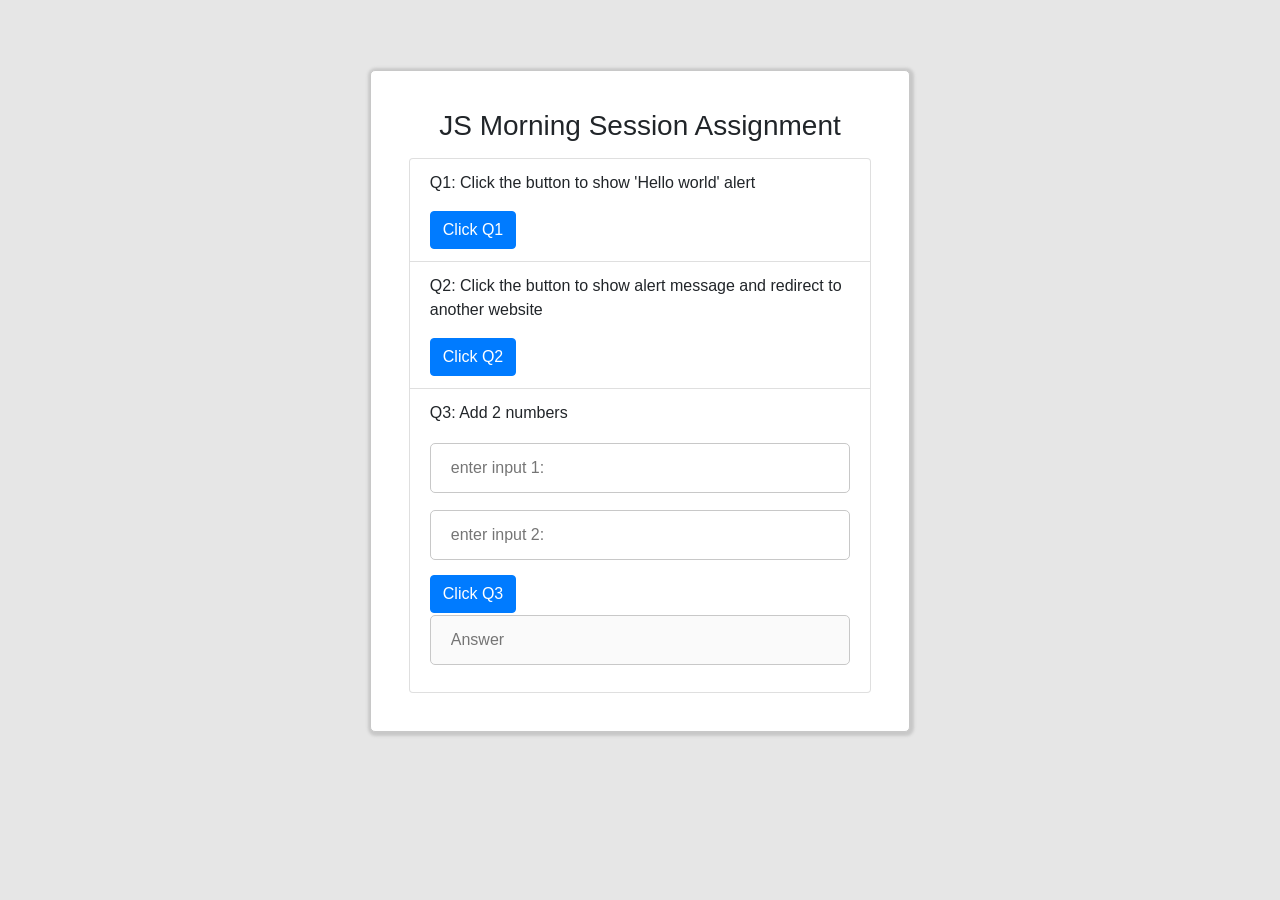
<file: Javascript-Morning/index.html>
<html>
    <head>
        <!-- Bootstrap CSS -->
    
    <link rel="stylesheet" href="https://stackpath.bootstrapcdn.com/bootstrap/4.3.1/css/bootstrap.min.css" integrity="sha384-ggOyR0iXCbMQv3Xipma34MD+dH/1fQ784/j6cY/iJTQUOhcWr7x9JvoRxT2MZw1T" crossorigin="anonymous">
    <meta name="author" content="Sheik Abudhahir K">
    <title>Javascript Assignment</title>
    <style>
        input{
            width: 100%;
            padding: 12px 20px;
            margin-top: 2px;
            margin-bottom: 15px;
            display: inline-block;
            border: 1px solid rgb(200,200,200);
            box-sizing: border-box;
            border-radius: 5px;
        }

        .box{
            margin-top: 10%;
            background-color: #fff;
            border: 1px solid rgb(200,200,200);
            border-radius: 5px;
            padding: 7%;
            box-shadow: 1px 1px 3px 3px rgb(200, 200, 200);
        }
        
        .bg{
            background-color: rgb(230, 230, 230);
        }
        
    </style>
    </head>
    <body class="bg">
        <div class="Container mt-3">
            <div class="row">
              <div class="col-md-3">
                
              </div>
              <div class="col-md-6">
                <form>
                    <div class="Container box">
                        
                        <h3 style="text-align: center;" class="mb-3">JS Morning Session Assignment</h3>
                        <ul class="list-group">
                            <li class="list-group-item"><p>Q1: Click the button to  show 'Hello world' alert</p><button class="btn btn-primary" onclick="alert('Hello World')">Click Q1</button></li>
                            <li class="list-group-item"><p>Q2: Click the button to  show alert message and redirect to another website</p><button class="btn btn-primary" onclick="return q2()">Click Q2</button></li></a>
                            <li class="list-group-item"><p>Q3: Add 2 numbers</p>
                                <input id="num1" type="number" placeholder="enter input 1: " required>
                                <input id="num2" type="number" placeholder="enter input 2: " required>
                                <button class="btn btn-primary" onclick="return sum()">Click Q3</button><br>
                                <input id="result" type="number" placeholder="Answer" disabled>
                            </li>
                        </ul>
                        
                        
                    </div>
                </form>
              </div>
              <div class="col-md-3">
                
              </div>
            </div>
          </div>

          <script>
              function q2(){
                  window.alert("Thanks for visiting my site");
                  window.location = "https://www.facebook.com/";
                  return false;
              }

              function sum(){
                  var num1 = document.getElementById("num1").value;
                  var num2 = document.getElementById("num2").value;

                  var sum = parseInt(num1)+parseInt(num2);

                  document.getElementById("result").value = sum;
                  return false;
              }
          </script>
        
    </body>
</html>
</file>
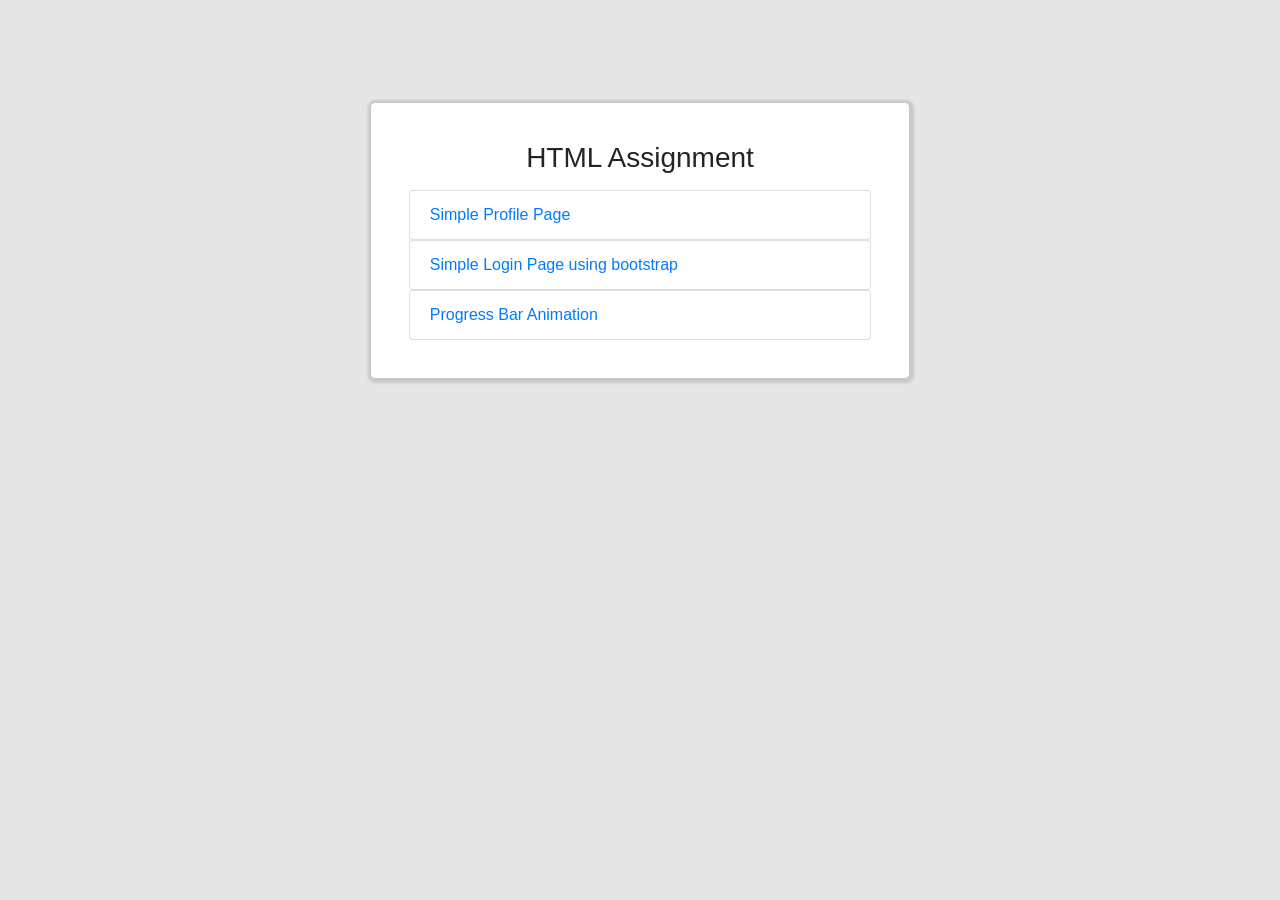
<file: html-css-Afternoon/Assignment/index.html>
<html>
    <head>
        <!-- Bootstrap CSS -->
    
    <link rel="stylesheet" href="https://stackpath.bootstrapcdn.com/bootstrap/4.3.1/css/bootstrap.min.css" integrity="sha384-ggOyR0iXCbMQv3Xipma34MD+dH/1fQ784/j6cY/iJTQUOhcWr7x9JvoRxT2MZw1T" crossorigin="anonymous">
    <link rel="shortcut icon" href="./favicon.png">
    <meta name="author" content="Sheik Abudhahir K">
    <title>HTML Assignment</title>
    <style>
        input[type=text], input[type=password] {
            width: 100%;
            padding: 12px 20px;
            margin-top: 2px;
            margin-bottom: 15px;
            display: inline-block;
            border: 1px solid rgb(200,200,200);
            box-sizing: border-box;
            border-radius: 5px;
        }

        .box{
            margin-top: 10%;
            background-color: #fff;
            border: 1px solid rgb(200,200,200);
            border-radius: 5px;
            padding: 7%;
            box-shadow: 1px 1px 3px 3px rgb(200, 200, 200);
        }
        .size{
            width: 25%;
            float: right;
        }
        .bg{
            background-color: rgb(230, 230, 230);
        }
        .img{
            width: 5%;
            height: 6%;
        }
    </style>
    </head>
    <body class="bg">
        <div class="Container mt-5">
            <div class="row">
              <div class="col-md-3">
                
              </div>
              <div class="col-md-6">
                <form>
                    <div class="Container box">
                        
                        <h3 style="text-align: center;" class="mb-3">HTML Assignment</h3>
                        <ul class="list-group">
                           <a href="./Profile page/index.html" target="_blank"> <li class="list-group-item">Simple Profile Page</li></a>
                           <a href="./Login page/index.html" target="_blank"> <li class="list-group-item">Simple Login Page using bootstrap</li></a>
                           <a href="./Progress Bar/index.html" target="_blank"> <li class="list-group-item">Progress Bar Animation</li></a>
                        </ul>
                        
                        
                    </div>
                </form>
              </div>
              <div class="col-md-3">
                
              </div>
            </div>
          </div>
          <script src="https://stackpath.bootstrapcdn.com/bootstrap/4.3.1/js/bootstrap.min.js" integrity="sha384-JjSmVgyd0p3pXB1rRibZUAYoIIy6OrQ6VrjIEaFf/nJGzIxFDsf4x0xIM+B07jRM" crossorigin="anonymous"></script>
        <script src="https://code.jquery.com/jquery-3.3.1.slim.min.js" integrity="sha384-q8i/X+965DzO0rT7abK41JStQIAqVgRVzpbzo5smXKp4YfRvH+8abtTE1Pi6jizo" crossorigin="anonymous"></script>
    
    </body>
</html>
</file>
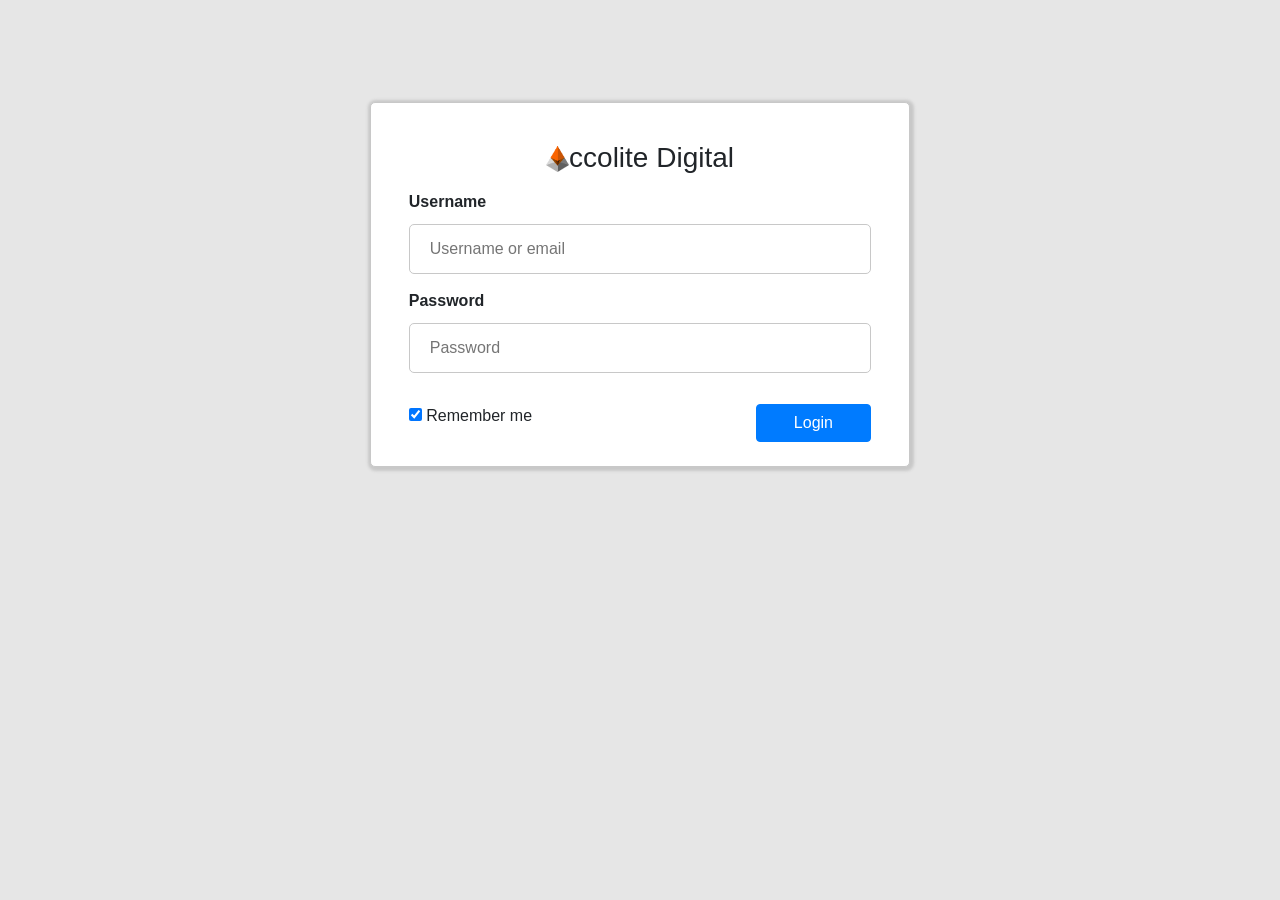
<file: html-css-Afternoon/Assignment/Login page/index.html>
<html>
    <head>
        <!-- Bootstrap CSS -->
    <link rel="stylesheet" href="https://stackpath.bootstrapcdn.com/bootstrap/4.3.1/css/bootstrap.min.css" integrity="sha384-ggOyR0iXCbMQv3Xipma34MD+dH/1fQ784/j6cY/iJTQUOhcWr7x9JvoRxT2MZw1T" crossorigin="anonymous">
    <link rel="shortcut icon" href="./favicon.png">
    <meta name="author" content="Sheik Abudhahir K">
    <title>Login Page</title>
    <style>
        input[type=text], input[type=password] {
            width: 100%;
            padding: 12px 20px;
            margin-top: 2px;
            margin-bottom: 15px;
            display: inline-block;
            border: 1px solid rgb(200,200,200);
            box-sizing: border-box;
            border-radius: 5px;
        }

        .box{
            margin-top: 10%;
            background-color: #fff;
            border: 1px solid rgb(200,200,200);
            border-radius: 5px;
            padding: 7%;
            box-shadow: 1px 1px 3px 3px rgb(200, 200, 200);
        }
        .size{
            width: 25%;
            float: right;
        }
        .bg{
            background-color: rgb(230, 230, 230);
        }
        .img{
            width: 5%;
            height: 6%;
        }
    </style>
    </head>
    <body class="bg">
        <div class="Container mt-5">
            <div class="row">
              <div class="col-md-3">
                
              </div>
              <div class="col-md-6">
                <form>
                    <div class="Container box">
                        
                        <h3 style="text-align: center;" class="mb-3"><img class="img" src="./favicon.png">ccolite Digital</h3>
                        <label><b>Username</b></label>
                        <input id="username" type="text" placeholder="Username or email" required>
                        <label><b>Password</b></label>
                        <input id="password" type="password" placeholder="Password" required>
                        <div class="mt-3">
                            <input id="remember" type="checkbox" checked="checked"> Remember me
                            <button id="btn" onclick="save()" class="btn btn-primary size">Login</button>
                        </div>
                        
                        
                    </div>
                </form>
              </div>
              <div class="col-md-3">
                
              </div>
            </div>
          </div>
          <script>
              function save(){
                  var uname = document.getElementById("username").value;
                  var pass = document.getElementById("password").value;

                  localStorage.setItem("username",uname);
                  sessionStorage.setItem("password",pass);

                  alert(localStorage.getItem("username")+" saved in local storage");
              }
          </script>
          <script src="https://stackpath.bootstrapcdn.com/bootstrap/4.3.1/js/bootstrap.min.js" integrity="sha384-JjSmVgyd0p3pXB1rRibZUAYoIIy6OrQ6VrjIEaFf/nJGzIxFDsf4x0xIM+B07jRM" crossorigin="anonymous"></script>
        <script src="https://code.jquery.com/jquery-3.3.1.slim.min.js" integrity="sha384-q8i/X+965DzO0rT7abK41JStQIAqVgRVzpbzo5smXKp4YfRvH+8abtTE1Pi6jizo" crossorigin="anonymous"></script>
    
    </body>
</html>
</file>
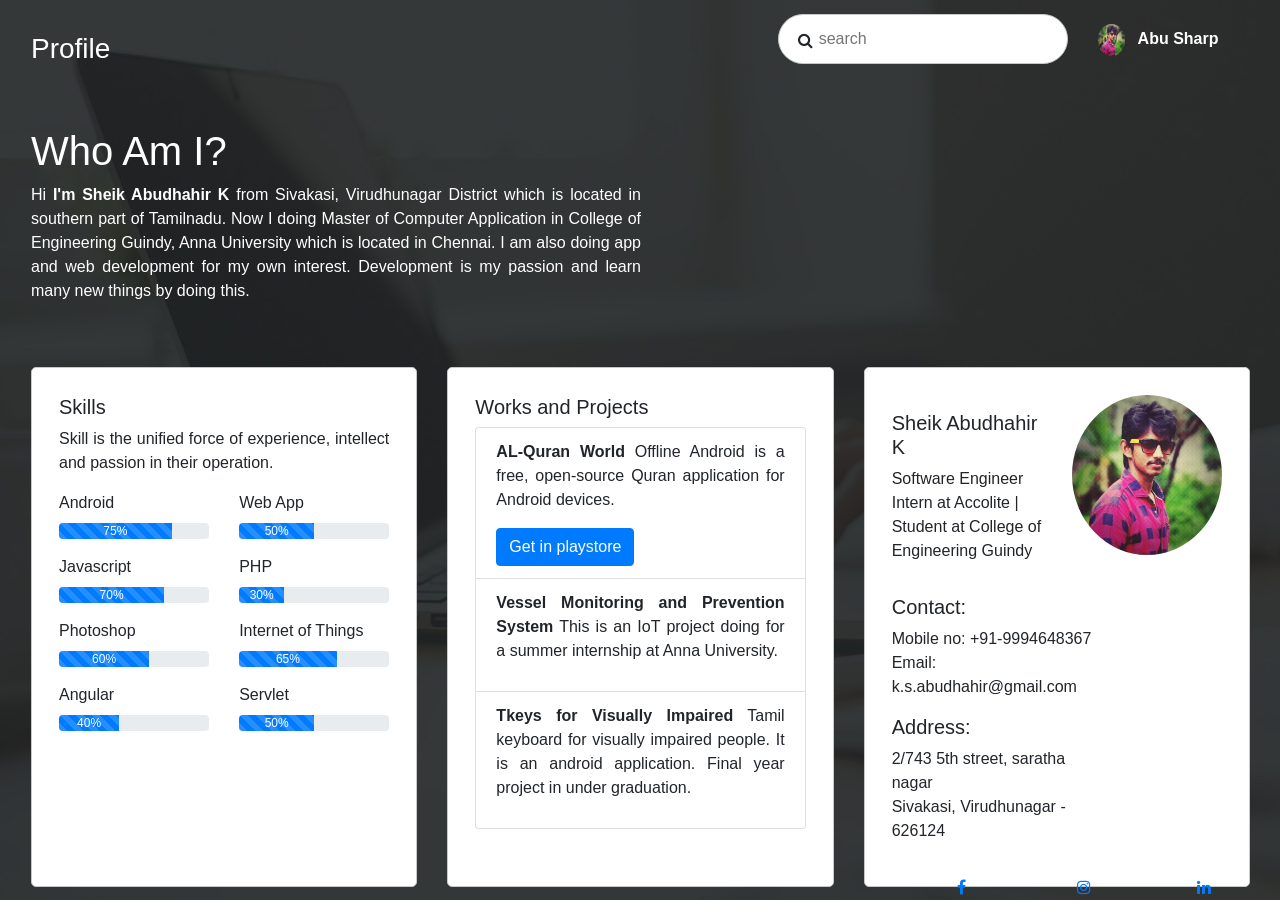
<file: html-css-Afternoon/Assignment/Profile page/index.html>
<html>
    <head>
        <!-- Bootstrap CSS -->
        
    <link rel="stylesheet" href="https://stackpath.bootstrapcdn.com/bootstrap/4.3.1/css/bootstrap.min.css" integrity="sha384-ggOyR0iXCbMQv3Xipma34MD+dH/1fQ784/j6cY/iJTQUOhcWr7x9JvoRxT2MZw1T" crossorigin="anonymous">
    <link rel="stylesheet" href= "https://cdnjs.cloudflare.com/ajax/libs/font-awesome/4.7.0/css/font-awesome.min.css">
    <link rel="shortcut icon" href="./favicon.png">
    <link rel="stylesheet" href="./style.css">
    <meta name="author" content="Sheik Abudhahir K">
    <title>Profile Page</title>
    
    </head>
    <body class="bg">
        <section>
        <div class="Container-fluid mt-2 ml-3">
            <div class="row">
              <div class="col-md-7">
                <h3 class="mt-4 white">Profile</h3>
              </div>
              <div class="col-md-3">
                <div class="mt-1">
                    <i class="fa fa-search icon"></i>
                    <input class="search" type="search" placeholder="search" >
                </div>
              </div>
              <div class="col-md-2 mt-2">
               <p class="mt-2"><img class="rounded-img" width="15%" height="50%" src="./about.png" alt="image not loaded"/>
                <span class="mt-2 ml-2 white" > <b>Abu Sharp</b></span></p>
              </div>
            </div>
            <!-- Row 2 -->
            <div class="row mt-5">
                <div class="col-md-6">
                    <h1 class="white">Who Am I?</h1>
                    <p class="white" style="text-align: justify;" >Hi <strong>I'm Sheik Abudhahir K</strong> from Sivakasi, Virudhunagar District which is located in southern part of Tamilnadu. Now I doing Master of Computer Application in College of Engineering Guindy, Anna University which is located in Chennai. I am also doing app and web development for my own interest. Development is my passion and learn many new things by doing this.</p>
                </div>
                <div class="col-md-6">
                  
                </div>
            </div>

            <!-- Row 3-->
            <div class="row mr-3 mt-5">
                <div class="col-md-4">
                    <div class="box">
                        <div>
                        <h5>Skills</h5>
                        <p style="text-align: justify;">Skill is the unified force of experience, intellect and passion in their operation.</p>
                       </div>
                        <div class="row">
                          <div class="col-md-6">
                            <label>Android</label>
                            <div class="progress">
                              <div class="progress-bar progress-bar-striped progress-bar-animated" role="progressbar" style="width: 75%;" aria-valuenow="75" aria-valuemin="0" aria-valuemax="100">75%</div>
                            </div>
                          </div>
                          <div class="col-md-6">
                            <label>Web App</label>
                            <div class="progress">
                              <div class="progress-bar progress-bar-striped progress-bar-animated" role="progressbar" style="width: 50%;" aria-valuenow="50" aria-valuemin="0" aria-valuemax="100">50%</div>
                            </div>
                          </div>
                        </div>

                        <div class="row mt-3">
                          <div class="col-md-6">
                            <label>Javascript</label>
                            <div class="progress">
                              <div class="progress-bar progress-bar-striped progress-bar-animated" role="progressbar" style="width: 70%;" aria-valuenow="70" aria-valuemin="0" aria-valuemax="100">70%</div>
                            </div>
                          </div>
                          <div class="col-md-6">
                            <label>PHP</label>
                            <div class="progress">
                              <div class="progress-bar progress-bar-striped progress-bar-animated" role="progressbar" style="width: 30%;" aria-valuenow="30" aria-valuemin="0" aria-valuemax="100">30%</div>
                            </div>
                          </div>
                        </div>

                        <div class="row mt-3">
                          <div class="col-md-6">
                            <label>Photoshop</label>
                            <div class="progress">
                              <div class="progress-bar progress-bar-striped progress-bar-animated" role="progressbar" style="width: 60%;" aria-valuenow="60" aria-valuemin="0" aria-valuemax="100">60%</div>
                            </div>
                          </div>
                          <div class="col-md-6">
                            <label>Internet of Things</label>
                            <div class="progress">
                              <div class="progress-bar progress-bar-striped progress-bar-animated" role="progressbar" style="width: 65%;" aria-valuenow="65" aria-valuemin="0" aria-valuemax="100">65%</div>
                            </div>
                          </div>
                        </div>

                        <div class="row mt-3">
                          <div class="col-md-6">
                            <label>Angular</label>
                            <div class="progress">
                              <div class="progress-bar progress-bar-striped progress-bar-animated" role="progressbar" style="width: 40%;" aria-valuenow="40" aria-valuemin="0" aria-valuemax="100">40%</div>
                            </div>
                          </div>
                          <div class="col-md-6">
                            <label>Servlet</label>
                            <div class="progress">
                              <div class="progress-bar progress-bar-striped progress-bar-animated" role="progressbar" style="width: 50%;" aria-valuenow="50" aria-valuemin="0" aria-valuemax="100">50%</div>
                            </div>
                          </div>
                        </div>
                        
                    </div>
                </div>
                <div class="col-md-4">
                    <div class="box">
                      <div>
                        <h5>Works and Projects</h5>
                       </div>
                       <ul class="list-group">
                          <li class="list-group-item">
                            <p class="justify"><strong>AL-Quran World</strong> Offline Android is a free, open-source Quran application for Android devices.</p>
                            <a href="https://play.google.com/store/apps/details?id=in.anjanainfotech.quran&hl=en_US"><button class="btn btn-primary">Get in playstore</button></a>
                          </li>
                          <li class="list-group-item">
                            <p class="justify"><strong>Vessel Monitoring and Prevention System</strong> This is an IoT project doing for a summer internship at Anna University.</p>
                          </li>
                          <li class="list-group-item">
                            <p class="justify"><strong>Tkeys for Visually Impaired</strong> Tamil keyboard for visually impaired people. It is an android application. Final year project in under graduation.</p>
                          </li>
                       </ul>
                     
                    </div>
                </div>
                <div class="col-md-4">
                      <div class="box">
                          <div class="row">
                            <div class="col-md-6 mt-3">
                              <h5>Sheik Abudhahir K</h5>
                              <p>Software Engineer Intern at Accolite | Student at College of Engineering Guindy</p>
                            </div>
                            <div class="col-md-6">
                              <img class="rounded-circle" width="150px" height="160px"  src="./about.png">
                            </div>
                          </div>
                          <div class="row">
                            <div class="col-md-8 mt-3">
                              <h5>Contact:</h5>
                              <p>Mobile no: +91-9994648367<br>
                              Email: k.s.abudhahir@gmail.com</p>
                              
                            </div>
                            <div class="col-md-4">
                              
                            </div>
                          </div>
                          <div class="row">
                            <div class="col-md-8">
                              <h5>Address:</h5>
                              <p>2/743 5th street, saratha nagar<br>
                              Sivakasi, Virudhunagar - 626124</p>
                            </div>
                            <div class="col-md-4">
                              
                            </div>
                          </div>
                          <div class="row">
                            <div class="col-md-4 center ">
                              <a href="https://www.facebook.com/abu.stark.5"><i class="fa fa-facebook icon"></i></a>
                            </div>
                              <div class="col-md-4 center">
                                <a href="https://www.instagram.com/call_me_abusharp/"><i class="fa fa-instagram  icon"></i></a>
                              </div>
                              <div class="col-md-4 center">
                                <a href="https://www.linkedin.com/in/abu-sharp-62ab7a175/"><i class="fa fa-linkedin icon"></i></a>
                              </div>

                            
                          </div>
                      </div>
                </div>
            </div>
          </div>
        </section>
        <script src="https://ajax.googleapis.com/ajax/libs/jquery/3.5.1/jquery.min.js"></script>
        <script src="https://maxcdn.bootstrapcdn.com/bootstrap/3.4.1/js/bootstrap.min.js"></script>
    </body>
</html>
</file>
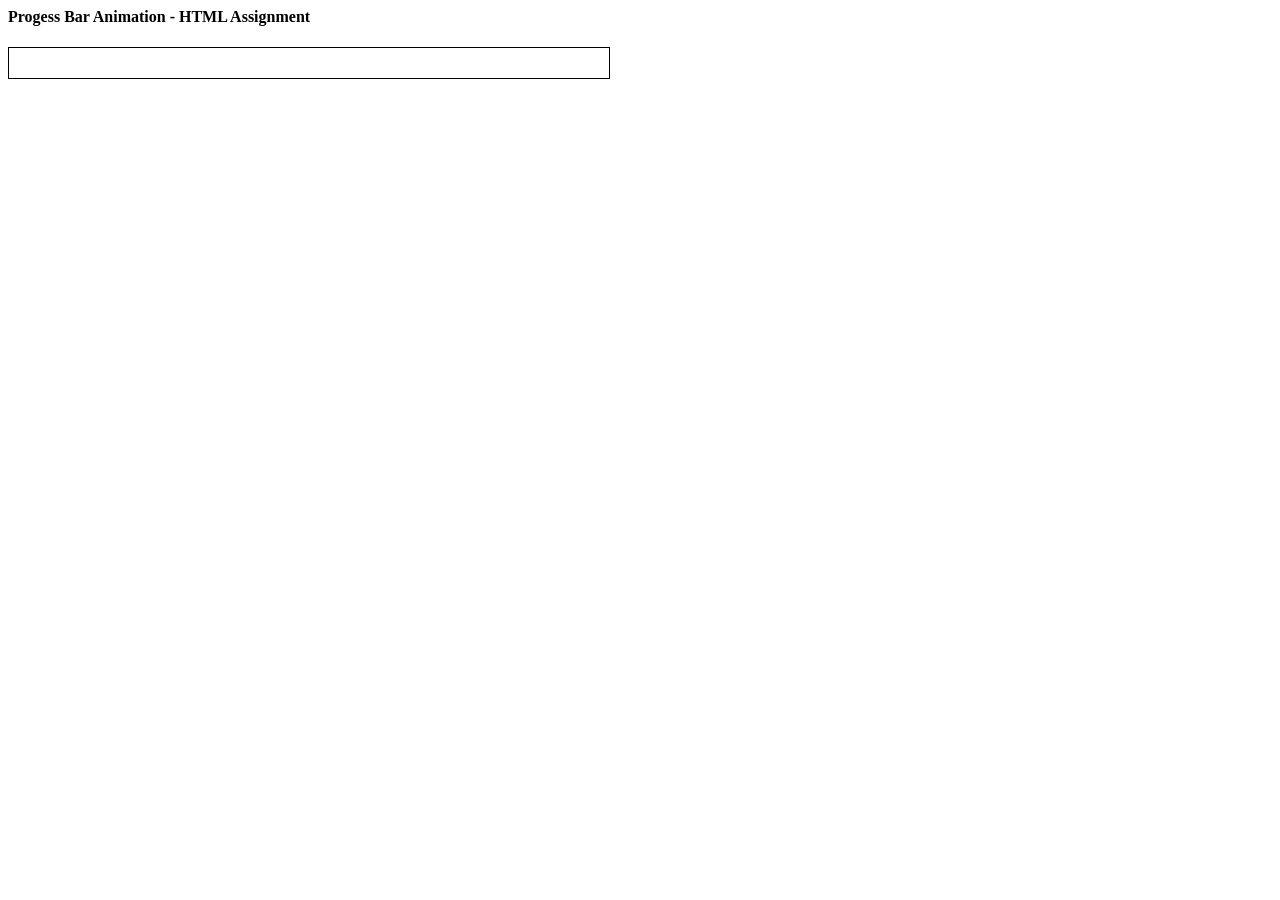
<file: html-css-Afternoon/Assignment/Progress Bar/index.html>
<html>

<head>
    <meta name="author" content="Sheik Abudhahir K">
    <title>Progress Bar Animation</title>
    <style>
       
        #border{
            position: relative;
            height: 30px;
            width: 600px;
            border: 1px solid black;
            
        }

        #progress{
            position: relative;
            height: 30px;
            width: 600px;
            animation-name: progressbar;
            animation-duration: 5s;
            animation-iteration-count: infinite;
        }

        @keyframes progressbar {
            0%{
                background-color: red;
                width: 0px;
            }            
            100%{
                background-color: red;
                width: 600px;
            }
        }

    </style>
</head>
    <body>
        <h4>Progess Bar Animation - HTML Assignment</h4>
        <div id="border">
        <div id="progress"></div>
        </div>
    </body>
</html>
</file>
<file: html-css-Afternoon/Assignment/Profile page/style.css>
.search{
    width: 100%;
    padding: 12px 40px;
    margin-top: 2px;
    margin-bottom: 15px;
    border: 1px solid rgb(200,200,200);
    box-sizing: border-box;
    border-radius: 25px;
}

input:focus{
    outline: none !important;
    border: 1px solid rgb(100, 100, 100);
    box-shadow: 0 0 10px #719ece;
}
.icon { 
    position: absolute; 
    padding: 20px; 
    min-width: 40px; 
} 

  
.rounded-img{
    border-radius: 50%;
}

.mt10{
    margin-top: 10%;
}

input[type=text], input[type=password] {
    width: 100%;
    padding: 12px 20px;
    margin-top: 2px;
    margin-bottom: 15px;
    display: inline-block;
    border: 1px solid rgb(200,200,200);
    box-sizing: border-box;
    border-radius: 5px;
}

.center{
    text-align: center;
}

.left{
    text-align: left;
}

.right-t{
    text-align: right;
}

.right{
    float:right;
}

.behind{
    display: block;
    z-index: 5;
    
}

.behind-container{
    position: relative;
    top: -150;
}

.box{
    background-color: #fff;
    border: 1px solid rgb(200,200,200);
    border-radius: 5px;
    height: 100%;
    padding: 7%;
    
}
.size{
    width: 25%;
    float: right;
}
.bg{
    background: url("./bg.jpg");
    background-size: cover;
    background-repeat: no-repeat;
}
.img{
    width: 5%;
    height: 6%;
}

.white{
    color: #fff;
}

.grey{
    background-color: rgb(240, 240, 240);
}

.justify{
    text-align: justify;
}
</file>
